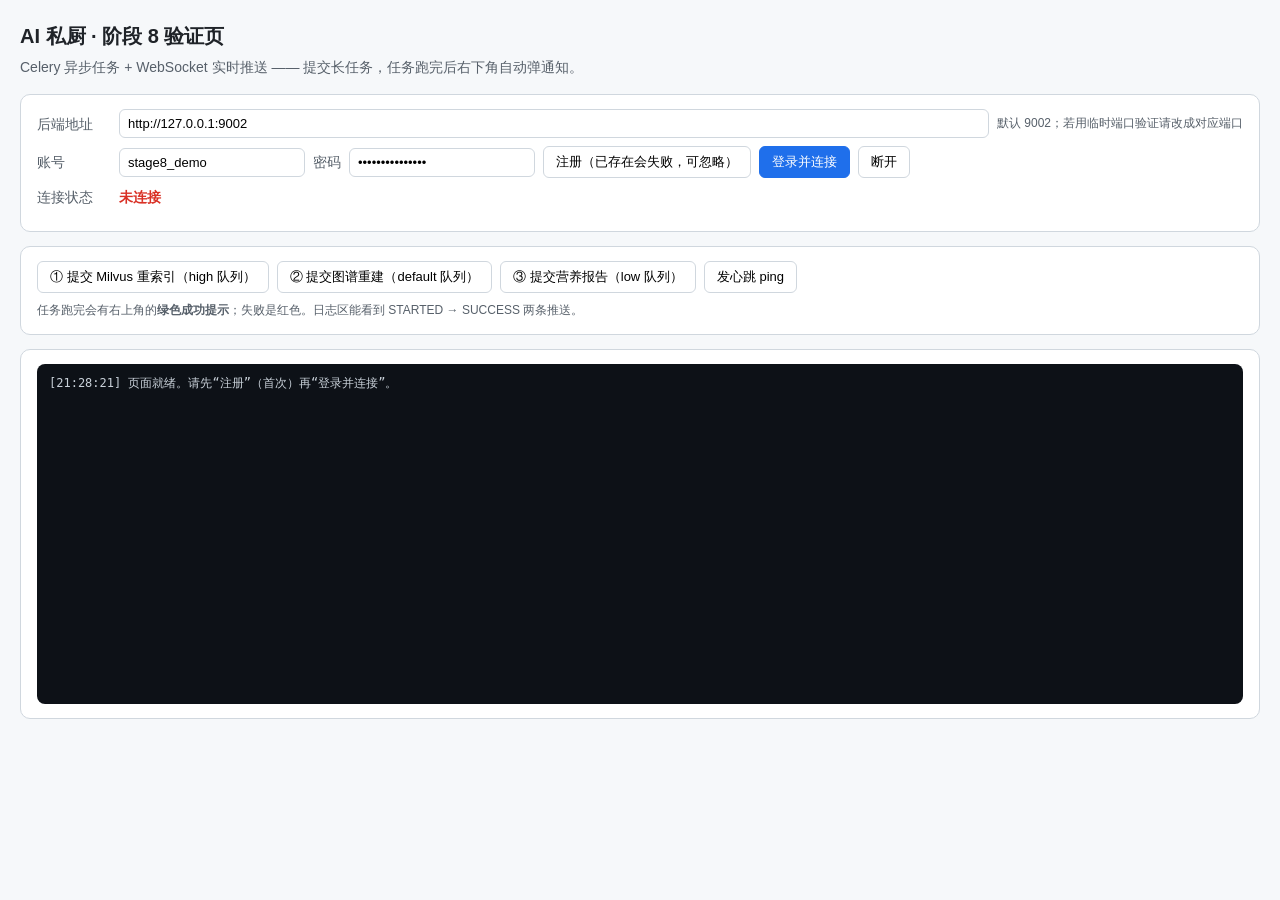
<file: frontend/stage8-tasks.html>
<!DOCTYPE html>
<html lang="zh-CN">
<head>
<meta charset="utf-8">
<title>AI 私厨 · 阶段 8 异步任务与实时推送 · 验证页</title>
<style>
  body { font: 14px/1.6 "Microsoft YaHei", sans-serif; margin: 0; padding: 20px; background: #f6f8fa; color: #1f2328; }
  h1 { font-size: 20px; margin: 0 0 4px; }
  .sub { color: #57606a; margin-bottom: 16px; }
  .card { background: #fff; border: 1px solid #d0d7de; border-radius: 10px; padding: 14px 16px; margin-bottom: 14px; }
  .row { display: flex; gap: 8px; align-items: center; flex-wrap: wrap; margin-bottom: 8px; }
  label { min-width: 74px; color: #57606a; }
  input { padding: 6px 8px; border: 1px solid #d0d7de; border-radius: 6px; font-size: 13px; }
  input.grow { flex: 1; min-width: 220px; }
  button { padding: 6px 12px; border: 1px solid #d0d7de; background: #fff; border-radius: 6px; cursor: pointer; font-size: 13px; }
  button:hover { background: #f3f4f6; }
  button.primary { background: #1f6feb; border-color: #1f6feb; color: #fff; }
  button.primary:hover { background: #1a5fd0; }
  #state { font-weight: 600; }
  #state.open { color: #1a7f37; }
  #state.closed { color: #d93025; }
  #log { height: 320px; overflow: auto; background: #0d1117; color: #c9d1d9; border-radius: 8px; padding: 10px 12px; font: 12px/1.6 Consolas, monospace; white-space: pre-wrap; }
  .hint { color: #57606a; font-size: 12px; }
</style>
</head>
<body>
  <h1>AI 私厨 · 阶段 8 验证页</h1>
  <div class="sub">Celery 异步任务 + WebSocket 实时推送 —— 提交长任务，任务跑完后右下角自动弹通知。</div>

  <div class="card">
    <div class="row">
      <label>后端地址</label>
      <input id="api" class="grow" value="http://127.0.0.1:9002">
      <span class="hint">默认 9002；若用临时端口验证请改成对应端口</span>
    </div>
    <div class="row">
      <label>账号</label>
      <input id="user" value="stage8_demo">
      <label style="min-width:auto">密码</label>
      <input id="pass" type="password" value="stage8-demo-123">
      <button id="btnReg">注册（已存在会失败，可忽略）</button>
      <button id="btnLogin" class="primary">登录并连接</button>
      <button id="btnClose">断开</button>
    </div>
    <div class="row">
      <label>连接状态</label>
      <span id="state" class="closed">未连接</span>
    </div>
  </div>

  <div class="card">
    <div class="row">
      <button id="btnReindex">① 提交 Milvus 重索引（high 队列）</button>
      <button id="btnKg">② 提交图谱重建（default 队列）</button>
      <button id="btnNutri">③ 提交营养报告（low 队列）</button>
      <button id="btnPing">发心跳 ping</button>
    </div>
    <div class="hint">任务跑完会有右上角的<b>绿色成功提示</b>；失败是红色。日志区能看到 STARTED → SUCCESS 两条推送。</div>
  </div>

  <div class="card">
    <div id="log"></div>
  </div>

<script src="js/ws.js"></script>
<script>
// ---- 小工具 ----
const $ = (id) => document.getElementById(id);
const logEl = $('log');
function log(msg) {
  const t = new Date().toLocaleTimeString('zh-CN', { hour12: false });
  logEl.textContent += `[${t}] ${msg}\n`;
  logEl.scrollTop = logEl.scrollHeight;
}
function setState(text, cls) { const s = $('state'); s.textContent = text; s.className = cls; }

let token = '';
const base = () => $('api').value.replace(/\/+$/, '');

// ---- 登录（顺带把地址喂给 ws.js）----
async function login() {
  window.WS_BASE = base();
  const username = $('user').value, password = $('pass').value;
  const r = await fetch(base() + '/auth/login', {
    method: 'POST', headers: { 'Content-Type': 'application/json' },
    body: JSON.stringify({ username, password }),
  });
  if (!r.ok) { log('登录失败 HTTP ' + r.status + ' ' + (await r.text())); return; }
  const data = await r.json();
  token = data.access_token;
  window.WS_TOKEN = token;
  log('登录成功，token 前缀 ' + token.slice(0, 20) + '...');
  Notify.connect();
}

async function register() {
  window.WS_BASE = base();
  const r = await fetch(base() + '/auth/register', {
    method: 'POST', headers: { 'Content-Type': 'application/json' },
    body: JSON.stringify({ username: $('user').value, password: $('pass').value, email: $('user').value + '@demo.local' }),
  });
  log('注册 HTTP ' + r.status + '（409 = 已存在，正常）');
}

// ---- 提交任务 ----
async function submit(path, body, label) {
  const r = await fetch(base() + path, {
    method: 'POST',
    headers: { 'Content-Type': 'application/json', 'Authorization': 'Bearer ' + token },
    body: JSON.stringify(body),
  });
  if (!r.ok) { log(label + ' 提交失败 HTTP ' + r.status + ' ' + (await r.text())); return; }
  const data = await r.json();
  log(label + ' 已提交 task_id=' + data.task_id + ' 队列=' + data.queue + ' 状态=' + data.status);
}

// ---- 订阅 WebSocket 事件 ----
Notify.on((ev) => {
  if (ev.type === 'status') {
    if (ev.state === 'open') { setState('已连接', 'open'); log('WS 已连接'); }
    else if (ev.state === 'closed') { setState('已断开', 'closed'); log('WS 关闭 code=' + ev.code); }
    else if (ev.state === 'reconnecting') { setState('重连中（第 ' + ev.attempt + ' 次）', 'closed'); log('WS 将在 ' + ev.delay + 'ms 后重连'); }
    else if (ev.state === 'error') { setState('出错', 'closed'); log('WS 错误：' + ev.message); }
    return;
  }
  if (ev.type === 'task') {
    const tag = ev.status === 'SUCCESS' ? '[OK]' : (ev.status === 'FAILURE' ? '[FAIL]' : '[..]');
    log(tag + ' 推送 ' + ev.status + ' · ' + ev.name + ' · task_id=' + ev.task_id);
    if (ev.result) log('   结果：' + JSON.stringify(ev.result));
    if (ev.error) log('   错误：' + ev.error);
    if (ev.status === 'SUCCESS') Notify.toast('任务完成：' + ev.name.split('.').pop() + '\n' + JSON.stringify(ev.result), 'success');
    if (ev.status === 'FAILURE') Notify.toast('任务失败：' + ev.name.split('.').pop() + '\n' + ev.error, 'error');
  }
});

// ---- 按钮绑定 ----
$('btnReg').onclick = () => register().catch(e => log('注册异常 ' + e.message));
$('btnLogin').onclick = () => login().catch(e => log('登录异常 ' + e.message));
$('btnClose').onclick = () => { Notify.close(); setState('未连接', 'closed'); };
$('btnReindex').onclick = () => submit('/tasks/reindex-milvus', { rebuild: true }, '重索引').catch(e => log('提交异常 ' + e.message));
$('btnKg').onclick = () => submit('/tasks/rebuild-kg', { rebuild: false }, '图谱重建').catch(e => log('提交异常 ' + e.message));
$('btnNutri').onclick = () => submit('/tasks/nutrition-report', { ingredients: ['鸡蛋 100克', '西兰花 200克'] }, '营养报告').catch(e => log('提交异常 ' + e.message));
$('btnPing').onclick = () => log('心跳由 ws.js 每 25 秒自动发送 "ping"，服务端回 {"type":"pong"}；此处无需手动操作');

// 支持用 ?api=http://127.0.0.1:9018 预填后端地址（方便换端口验证）
const qs = new URLSearchParams(location.search);
if (qs.get('api')) $('api').value = qs.get('api');
if (qs.get('user')) $('user').value = qs.get('user');

log('页面就绪。请先“注册”（首次）再“登录并连接”。');
</script>
</body>
</html>
</file>
